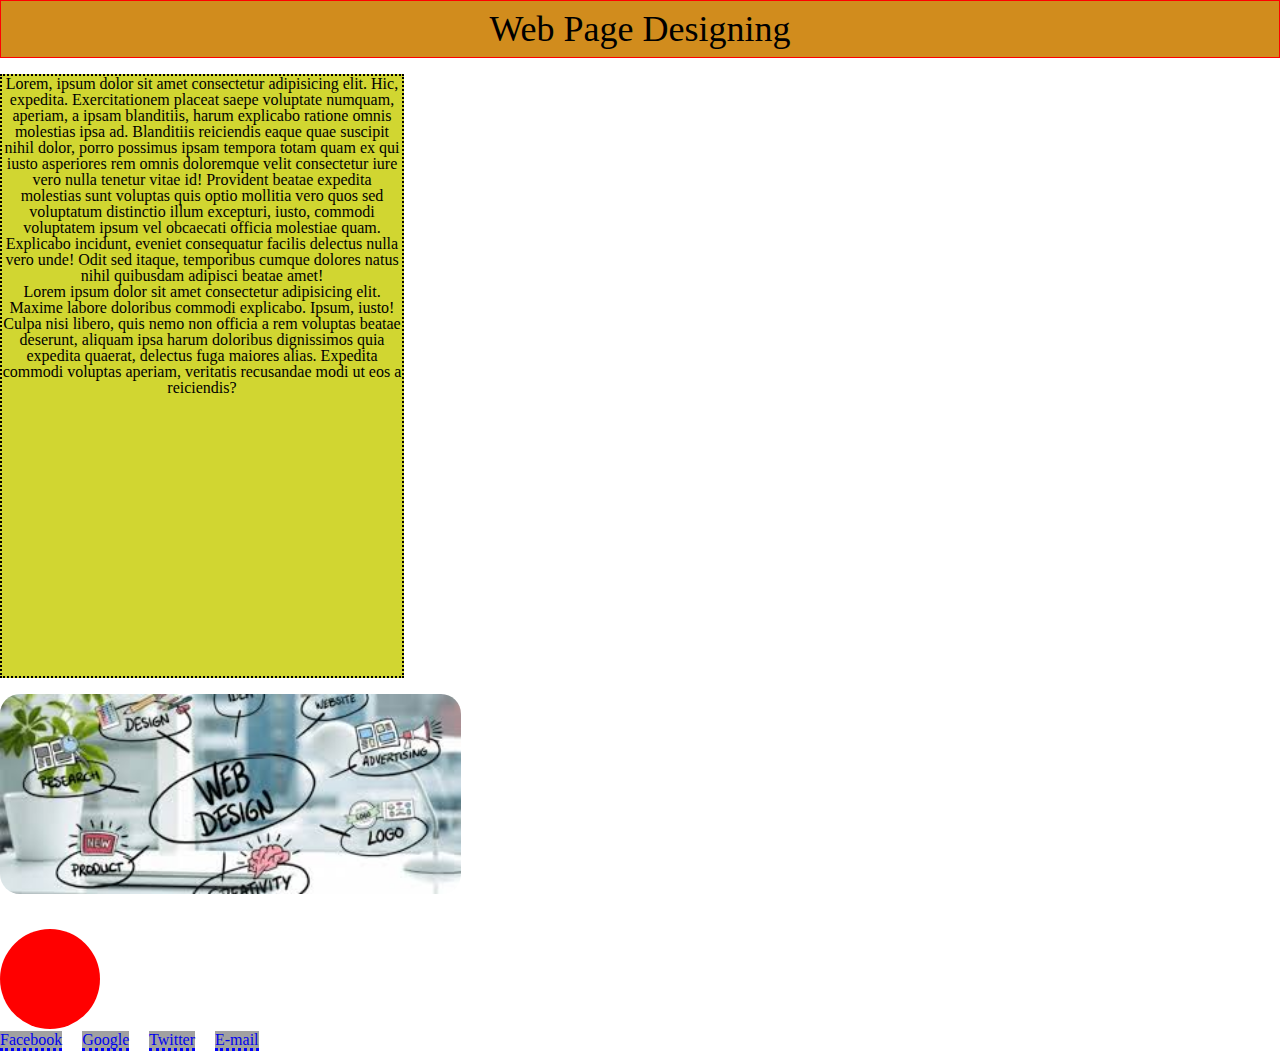
<file: block-BHaaap/index.html>
<!---

### Create a web page with the following characteristics:

1. Heading element(h1) should be at the top of the page.
2. After the heading, there should be a paragraph.
3. After the paragraph add an image having all the corner rounded.
4. Below the image, there should be a circle with red background.
5. At the bottom of the page, there must be a footer containing few links.
6. The H1 has 1px red solid borders, background color #D18C1D, and 10px of space between the content and the border (padding)
7. The paragraph is contained in 600px by 400px boxes with 2px black dotted borders and background color #D1D631
8. Links have a 3px blue dashed border on the bottom only and background color #A1A1A1

- Using CSS resets is necessary.
- Use semantic tags and keep the nesting and indentation proper.

--->
<!DOCTYPE html>
<html lang="en">

<head>
    <meta charset="UTF-8">
    <meta http-equiv="X-UA-Compatible" content="IE=edge">
    <meta name="viewport" content="width=device-width, initial-scale=1.0">
    <title>Box model</title>
    <link rel="stylesheet" href="./stylesheet/style.css">
</head>

<body>
    <header>
<h1>Web Page Designing</h1>
    </header>
    <section class="para">
<p>Lorem, ipsum dolor sit amet consectetur adipisicing elit. Hic, expedita. Exercitationem placeat saepe voluptate numquam, aperiam, a ipsam blanditiis, harum explicabo ratione omnis molestias ipsa ad. Blanditiis reiciendis eaque quae suscipit nihil dolor, porro possimus ipsam tempora totam quam ex qui iusto asperiores rem omnis doloremque velit consectetur iure vero nulla tenetur vitae id! Provident beatae expedita molestias sunt voluptas quis optio mollitia vero quos sed voluptatum distinctio illum excepturi, iusto, commodi voluptatem ipsum vel obcaecati officia molestiae quam. Explicabo incidunt, eveniet consequatur facilis delectus nulla vero unde! Odit sed itaque, temporibus cumque dolores natus nihil quibusdam adipisci beatae amet!</p>
<p>Lorem ipsum dolor sit amet consectetur adipisicing elit. Maxime labore doloribus commodi explicabo. Ipsum, iusto! Culpa nisi libero, quis nemo non officia a rem voluptas beatae deserunt, aliquam ipsa harum doloribus dignissimos quia expedita quaerat, delectus fuga maiores alias. Expedita commodi voluptas aperiam, veritatis recusandae modi ut eos a reiciendis?</p></section>
 
<img src="./stylesheet/image/images.jpg" alt="web design image">

<br><br><br>
 <nav class="circle"></nav>
<footer class="footer">
    <nav>
        <a href="www.facebook.com">Facebook</a>
        <a href="www.google.com">Google</a>
        <a href="#">Twitter</a>
        <a href="#">E-mail</a>
    </nav>
</footer>


</body>

</html>
</file>
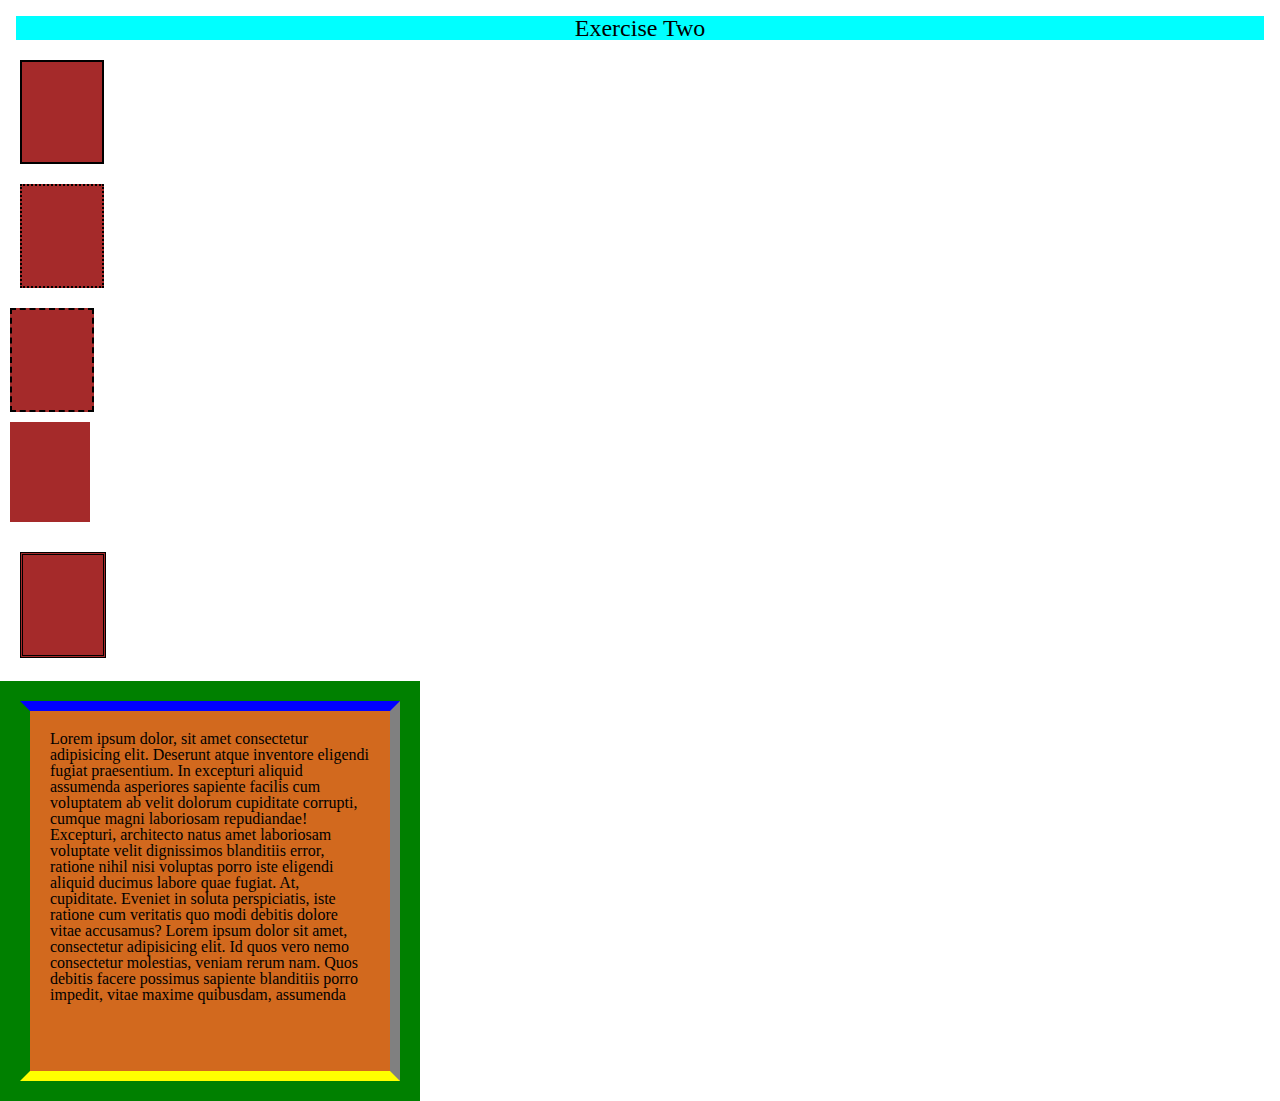
<file: block-BHaaaq/index.html>
<!---
### Create a page according to the layout shown below

![Box Model Exercise 2](https://raw.githubusercontent.com/suraj122/AC-STYLE-images/master/box-model/ex-2.png)

- Using CSS resets is necessary.
- Use semantic tags and keep the nesting and indentation proper.
--->
<!DOCTYPE html>
<html lang="en">

<head>
    <meta charset="UTF-8">
    <meta http-equiv="X-UA-Compatible" content="IE=edge">
    <meta name="viewport" content="width=device-width, initial-scale=1.0">
    <title>box-model 2</title>
    <link rel="stylesheet" href="./stylesheet/style.css">
</head>

<body>
    <header>Exercise Two</header>
    <main>
    <div class="solid"></div>
    <div class="dotted"></div>
    <div class="dashed"></div>
    <div class=" none"></div>
    <div class="double"></div>
    <div class="para">
    <p class="main">Lorem ipsum dolor, sit amet consectetur adipisicing elit. Deserunt atque inventore eligendi fugiat
        praesentium. In excepturi aliquid assumenda asperiores sapiente facilis cum voluptatem ab velit dolorum
        cupiditate corrupti, cumque magni laboriosam repudiandae! Excepturi, architecto natus amet laboriosam voluptate
        velit dignissimos blanditiis error, ratione nihil nisi voluptas porro iste eligendi aliquid ducimus labore quae
        fugiat. At, cupiditate. Eveniet in soluta perspiciatis, iste ratione cum veritatis quo modi debitis dolore vitae
        accusamus? Lorem ipsum dolor sit amet, consectetur adipisicing elit. Id quos vero nemo consectetur molestias,
        veniam rerum nam. Quos debitis facere possimus sapiente blanditiis porro impedit, vitae maxime quibusdam,
        assumenda</p>
    </div>
    </main>

</body>

</html>
</file>
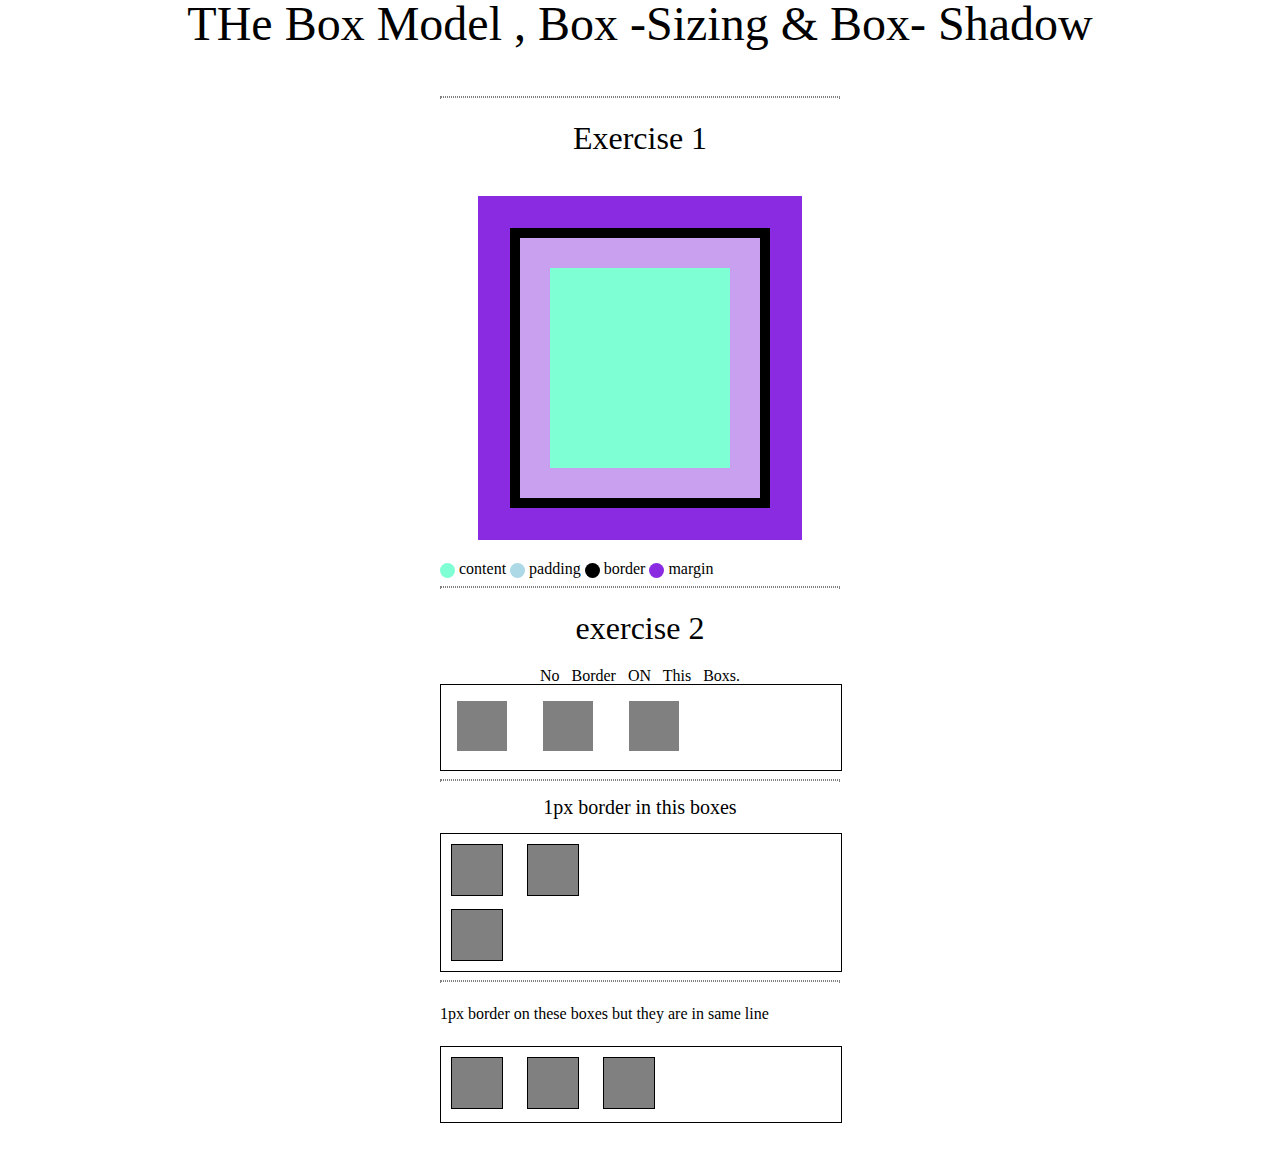
<file: block-BHaaau/index.html>
<!---
### Create a page according to the layout shown below

![Box Model Exercise 6](https://raw.githubusercontent.com/suraj122/AC-STYLE-images/master/box-model/ex-6.png)

#### Problems for exercise 2 in the layout

- Each parent container has width of 600px and border of 1px;
- Each children box has width 180px and height 100px as well as margin of 10px;
- Each child box which is having border has border-width 1px.
- Note in the first container the boxes do not have any border.

- Using CSS resets is necessary.
- Use semantic tags and keep the nesting and indentation proper.
--->
<!DOCTYPE html>
<html lang="en">
  <head>
    <meta charset="UTF-8" />
    <meta http-equiv="X-UA-Compatible" content="IE=edge" />
    <meta name="viewport" content="width=device-width, initial-scale=1.0" />
    <title>box- model -shadow</title>
    <link rel="stylesheet" href="./stylesheet/style.css" />
  </head>

  <body>
    <header>
      <h1>THe Box model , box -sizing & box- shadow</h1>
    </header>
    <main class="container">
      <hr />
      <section>
        <h2>Exercise 1</h2>
        <div class="paragraph"></div>
        <div>
          <span class="circle"></span>
          <span>content</span>
          <span class="circle blue"></span>
          <span>padding</span>
          <span class="circle green"></span>
          <span>border</span>
          <span class="circle margin"></span>
          <span>margin</span>
        </div>

        <hr />
      </section>
      <section>
        <h2>exercise 2</h2>
        <article><p>No Border ON This Boxs.</p></article>
        <div class="parent">
          <div class="boxes"></div>
          <div class="boxes"></div>
          <div class="boxes"></div>
        </div>
      </section>
      <hr />
      <section>
        <p class="pixel">1px border in this boxes</p>
        <div class="child">
          <div class="this"></div>
          <div class="this"></div>
          <div class="that"></div>
        </div>
      </section>
      <hr>
      <section>
        <p class="same">1px border on these boxes but they are in same line  </p>
       <div class="inline">
        <div class="square"></div>
        <div class="square"></div>
        <div class="square"></div>
</div>
      </section>
    </main>
  </body>
</html>
</file>
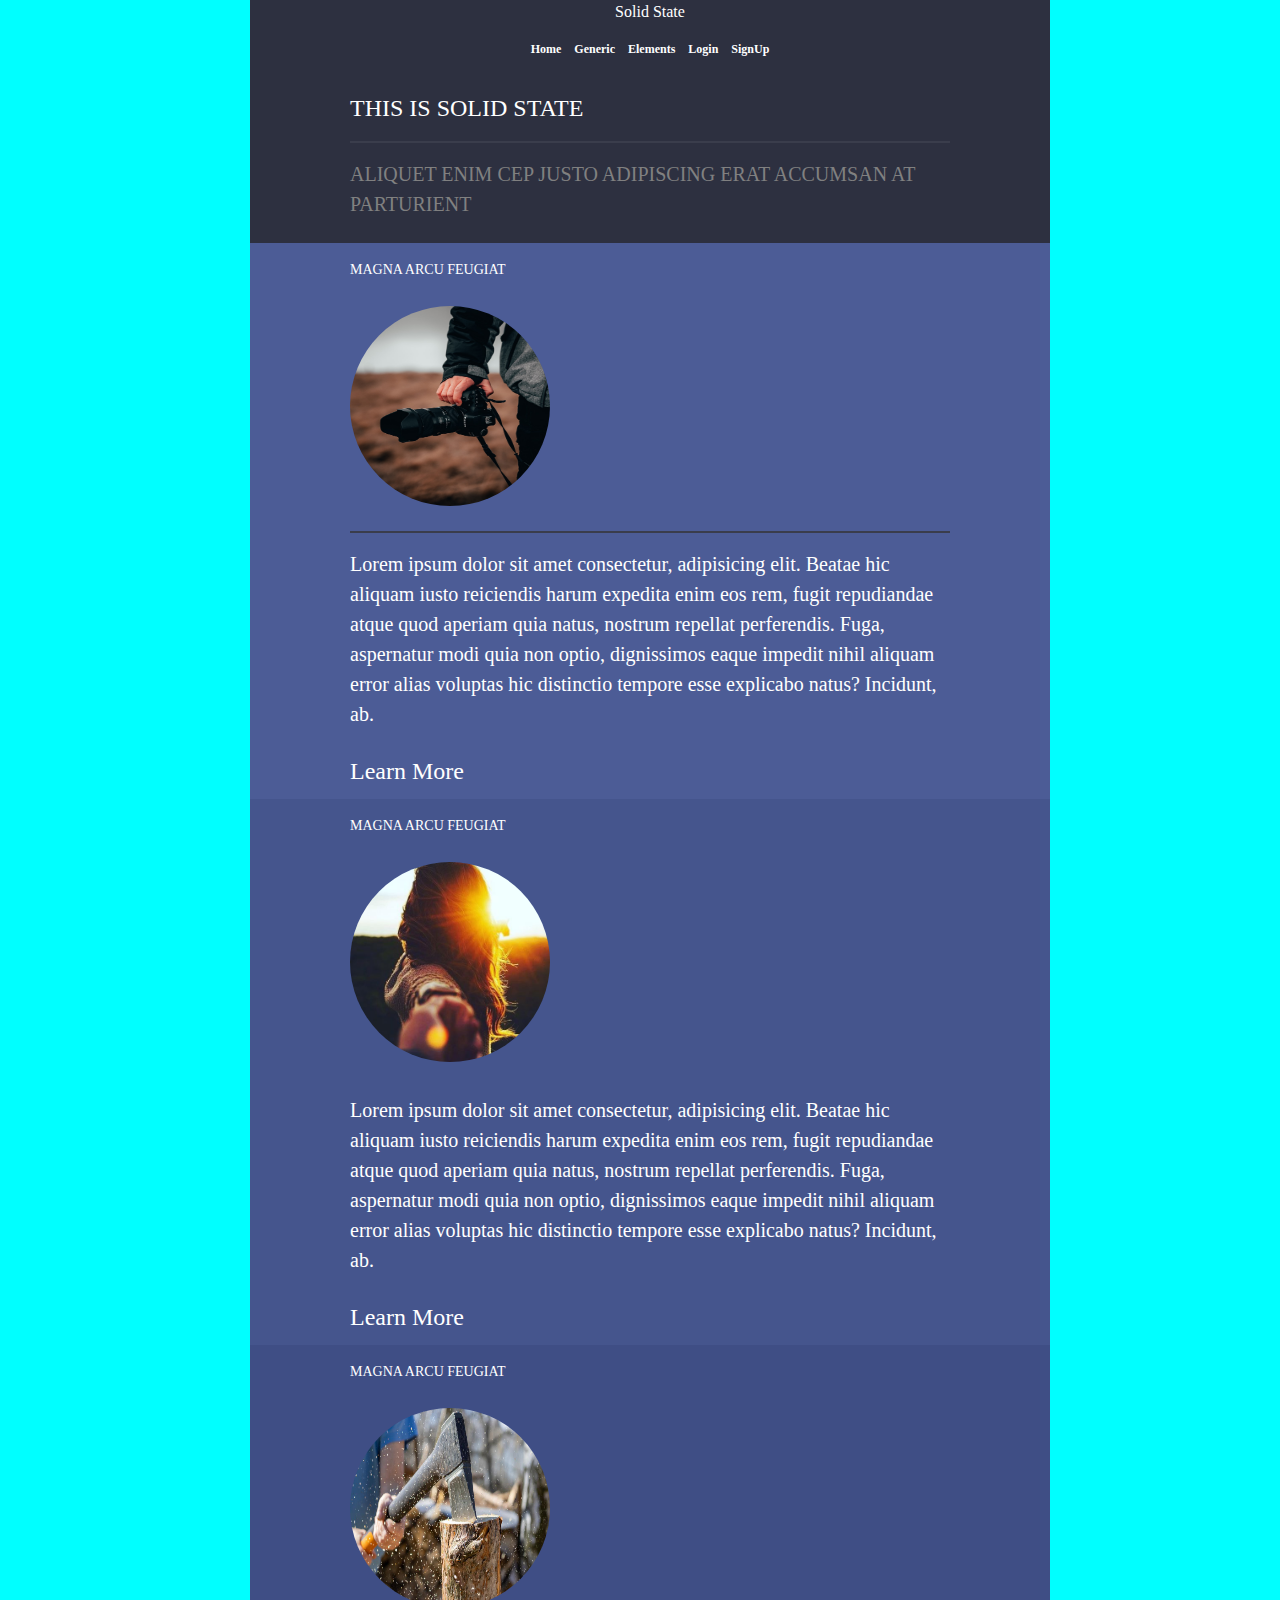
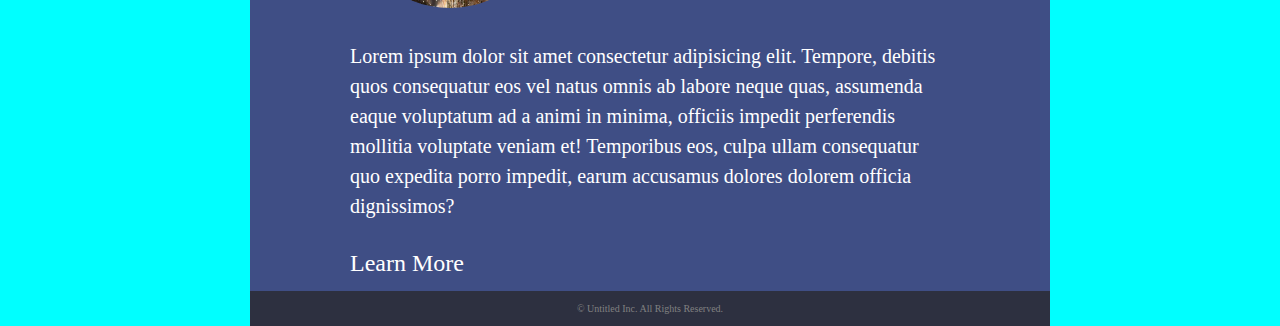
<file: block-BHaaav/index.html>
<!---
### Create a page according to the layout shown below

![Box Model Exercise 7](https://raw.githubusercontent.com/suraj122/AC-STYLE-images/master/box-model/ex-7.png)

- Using CSS resets is necessary.
- Use semantic tags and keep the nesting and indentation proper.

--->
<!DOCTYPE html>
<html lang="en">
<head>
    <meta charset="UTF-8">
    <meta http-equiv="X-UA-Compatible" content="IE=edge">
    <meta name="viewport" content="width=device-width, initial-scale=1.0">
    <title>box model styling</title>
    <link rel="stylesheet" href="./stylesheet/style.css">
</head>
<body>
   <main> <section>
        <header>Solid State</header>
        <div>
        <a href="#">Home</a>
        <a href="#">Generic</a>
        <a href="#">Elements</a>
        <a href="#">Login</a>
        <a href="#">SignUp</a>

        </div>
        <h1>THIS IS SOLID STATE</h1>
        <hr>
        <p>ALIQUET ENIM CEP JUSTO ADIPISCING ERAT ACCUMSAN AT PARTURIENT</p>
    </section>
    <section class="camera">
<h2>MAGNA ARCU FEUGIAT</h2>
<img src="./stylesheet/image/camera.jpg" alt="camera">
<hr>
 <p class="para">Lorem ipsum dolor sit amet consectetur, adipisicing elit. Beatae hic aliquam iusto reiciendis harum expedita enim eos rem, fugit repudiandae atque quod aperiam quia natus, nostrum repellat perferendis. Fuga, aspernatur modi quia non optio, dignissimos eaque impedit nihil aliquam error alias voluptas hic distinctio tempore esse explicabo natus? Incidunt, ab.</p>
 <nav>Learn More</nav></section>
 <section class="pochi">
    <h2>MAGNA ARCU FEUGIAT</h2>
    <img src="./stylesheet/image/girl.jpg" alt="girl">
    <p class="para">Lorem ipsum dolor sit amet consectetur, adipisicing elit. Beatae hic aliquam iusto reiciendis harum expedita enim eos rem, fugit repudiandae atque quod aperiam quia natus, nostrum repellat perferendis. Fuga, aspernatur modi quia non optio, dignissimos eaque impedit nihil aliquam error alias voluptas hic distinctio tempore esse explicabo natus? Incidunt, ab.</p>
    <nav>Learn More</nav>
 </section>
 <section class="graph">
    <h2>MAGNA ARCU FEUGIAT</h2>
<img src="./stylesheet/image/kulhadi.jpg" alt="kulhadi">
<p class="para">Lorem ipsum dolor sit amet consectetur adipisicing elit. Tempore, debitis quos consequatur eos vel natus omnis ab labore neque quas, assumenda eaque voluptatum ad a animi in minima, officiis impedit perferendis mollitia voluptate veniam et! Temporibus eos, culpa ullam consequatur quo expedita porro impedit, earum accusamus dolores dolorem officia dignissimos?</p>
<nav>Learn More</nav>

 </section>
 <footer> <small>&copy; Untitled Inc. All Rights Reserved.</small></footer>
</main>
    
</body>
</html>
</file>
<file: block-BHaaap/stylesheet/style.css>
/* http://meyerweb.com/eric/tools/css/reset/ 
   v2.0 | 20110126
   License: none (public domain)
*/

html, body, div, span, applet, object, iframe,
h1, h2, h3, h4, h5, h6, p, blockquote, pre,
a, abbr, acronym, address, big, cite, code,
del, dfn, em, img, ins, kbd, q, s, samp,
small, strike, strong, sub, sup, tt, var,
b, u, i, center,
dl, dt, dd, ol, ul, li,
fieldset, form, label, legend,
table, caption, tbody, tfoot, thead, tr, th, td,
article, aside, canvas, details, embed, 
figure, figcaption, footer, header, hgroup, 
menu, nav, output, ruby, section, summary,
time, mark, audio, video {
	margin: 0;
	padding: 0;
	border: 0;
	font-size: 100%;
	font: inherit;
	vertical-align: baseline;
}
/* HTML5 display-role reset for older browsers */
article, aside, details, figcaption, figure, 
footer, header, hgroup, menu, nav, section {
	display: block;
}
body {
	line-height: 1;
}
ol, ul {
	list-style: none;
    
}
blockquote, q {
	quotes: none;
}
blockquote:before, blockquote:after,
q:before, q:after {
	content: '';
	content: none;
}
table {
	border-collapse: collapse;
	border-spacing: 0;
}

/* style costomize */

h1{
 border:1px solid red ;
 background-color: #D18C1D;
 text-align: center;
 padding-bottom: 10px;
 padding-top:10px ;
 font-size: 36px;
}
.para{
    height: 600px;
    width: 400px;
background-color:#d1d631 ;
border: 2px dotted;
text-align: center;

margin-top: 16px;

}
img{
    height: 200px;
    border-radius: 20px;
    margin-top: 16px;


}
.circle{
    height: 100px;
    width: 100px;
    background-color: red;
    display: inline-block;
    border-radius: 100%;

}

a{
    text-decoration: none;
    background-color: #a1a1a1;
    border-bottom: 3px dotted blue;
    margin-right: 16px;
}
</file>
<file: block-BHaaaq/stylesheet/style.css>
/* http://meyerweb.com/eric/tools/css/reset/ 
   v2.0 | 20110126
   License: none (public domain)
*/

html, body, div, span, applet, object, iframe,
h1, h2, h3, h4, h5, h6, p, blockquote, pre,
a, abbr, acronym, address, big, cite, code,
del, dfn, em, img, ins, kbd, q, s, samp,
small, strike, strong, sub, sup, tt, var,
b, u, i, center,
dl, dt, dd, ol, ul, li,
fieldset, form, label, legend,
table, caption, tbody, tfoot, thead, tr, th, td,
article, aside, canvas, details, embed, 
figure, figcaption, footer, header, hgroup, 
menu, nav, output, ruby, section, summary,
time, mark, audio, video {
	margin: 0;
	padding: 0;
	border: 0;
	font-size: 100%;
	font: inherit;
	vertical-align: baseline;
}
/* HTML5 display-role reset for older browsers */
article, aside, details, figcaption, figure, 
footer, header, hgroup, menu, nav, section {
	display: block;
}
body {
	line-height: 1;
}
ol, ul {
	list-style: none;
}
blockquote, q {
	quotes: none;
}
blockquote:before, blockquote:after,
q:before, q:after {
	content: '';
	content: none;
}
table {
	border-collapse: collapse;
	border-spacing: 0;
}
 /* custmize style */
 header{
    background-color: aqua;
    text-align: center;
    margin: 16px;
    font-size: 24px;

 }

 .solid{
height: 100px;
width: 80px;
background-color: brown;
border: 2px solid black;
 margin: 20px 20px;


 }
 .dotted{
height: 100px;
width: 80px;
background-color:brown;
margin: 20px 20px;
border: 2px dotted black;

 }
 .dashed{
    height: 100px;
    width: 80px;
    background-color:brown;
    margin: 10px 10px;
    border: 2px dashed black;
 }
 .none{
    height: 100px;
    width: 80px;
    background-color:brown;
    margin: 10px 10px;
 }
 .double{
    height: 100px;
    width: 80px;
    background-color:brown;
    border:3px double;
    margin: 20px;
    display: inline-block;
    
 }
 .main{
    height: 320px;
    width: 320px;
    padding: 20px;
    margin: 20px;
    background-color: chocolate;
    border-top:10px solid blue;
    border-bottom:10px solid yellow ;
    border-right:10px solid grey  ;
    border-left:10px solid green ;
    outline: 20px solid green;
 }
 .para{
    border: 10px 20px solid orange;
 }
</file>
<file: block-BHaaau/stylesheet/style.css>
/* http://meyerweb.com/eric/tools/css/reset/ 
   v2.0 | 20110126
   License: none (public domain)
*/

html, body, div, span, applet, object, iframe,
h1, h2, h3, h4, h5, h6, p, blockquote, pre,
a, abbr, acronym, address, big, cite, code,
del, dfn, em, img, ins, kbd, q, s, samp,
small, strike, strong, sub, sup, tt, var,
b, u, i, center,
dl, dt, dd, ol, ul, li,
fieldset, form, label, legend,
table, caption, tbody, tfoot, thead, tr, th, td,
article, aside, canvas, details, embed, 
figure, figcaption, footer, header, hgroup, 
menu, nav, output, ruby, section, summary,
time, mark, audio, video {
	margin: 0;
	padding: 0;
	border: 0;
	font-size: 100%;
	font: inherit;
	vertical-align: baseline;
}
/* HTML5 display-role reset for older browsers */
article, aside, details, figcaption, figure, 
footer, header, hgroup, menu, nav, section {
	display: block;
}
body {
	line-height: 1;
}
ol, ul {
	list-style: none;
}
blockquote, q {
	quotes: none;
}
blockquote:before, blockquote:after,
q:before, q:after {
	content: '';
	content: none;
}
table {
	border-collapse: collapse;
	border-spacing: 0;
}
/* custom style */
h1{
    font-size: 48px;
    text-align: center;
    text-transform: capitalize;

}
.container{
    width: 400px;
    margin: 48px auto;
}
hr{
 border: 1px dotted ;
}
h2{
    text-align: center;
    font-size: 32px;
    margin: 24px;
}


.paragraph{
 width: 180px;
 height: 200px;
 background-color: aquamarine;
 border: 30px solid rgb(201, 159, 240);
 outline: 10px solid black;
 display: inline-block;
 box-shadow: 0 0 0 42px blueviolet;
 margin-top: 60px;
 margin:  60px 20%;
 
}

article{
    font-size: 16px;
    text-align: center;
    word-spacing: 8px;
}

.boxes{
    display: inline-block;
    height: 50px;
    width: 50px;
    background-color: grey;
    font-size: 0; 
    margin: 16px;
}

.pixel{
    font-size: 20px;
    text-align: center;
    margin: 16px;
}

.this{
    height: 50px;
    width: 50px;
    background-color:grey;
    margin: 10px;
    display: inline-block;
    border: 1px solid black;
}


.inline-block{
    display: inline-block;
}
.circle{
    width: 15px;
    height: 15px;
    background-color:aquamarine ;
    border-radius: 50%;
    display: inline-block;
    vertical-align: middle;

}
.blue{
    background-color:#ADD8E6 ;
}
.green{
    background-color: black;

}
.margin{
    background-color: blueviolet ;
}
.square{
    width: 50px;
    height: 50px;
    background-color:grey;
}
.parent{
    width: 400px;
    box-sizing: content-box;
    border:1px solid black ;
}
.child{
    width: 400px;
    box-sizing: content-box;
    border: 1px solid black;
}
.that{
    height: 50px;
    width: 50px;
    background-color: grey;
    margin-left: 10px;
    border: 1px solid black;
    margin-bottom: 10px;
}
.inline{
width: 400px;
box-sizing: content-box;
border: 1px solid black;
padding:  0 auto;
margin-top: 10px;
}
.square{
    width: 50px;
    height: 50px;
    display: inline-block;
    background-color: grey;
    margin: 10px;
    border: 1px solid black;
    
}
.same{
    margin-top: 24px;
    margin-bottom: 24px;
}
</file>
<file: block-BHaaav/stylesheet/style.css>
/* http://meyerweb.com/eric/tools/css/reset/ 
   v2.0 | 20110126
   License: none (public domain)
*/

html, body, div, span, applet, object, iframe,
h1, h2, h3, h4, h5, h6, p, blockquote, pre,
a, abbr, acronym, address, big, cite, code,
del, dfn, em, img, ins, kbd, q, s, samp,
small, strike, strong, sub, sup, tt, var,
b, u, i, center,
dl, dt, dd, ol, ul, li,
fieldset, form, label, legend,
table, caption, tbody, tfoot, thead, tr, th, td,
article, aside, canvas, details, embed, 
figure, figcaption, footer, header, hgroup, 
menu, nav, output, ruby, section, summary,
time, mark, audio, video {
	margin: 0;
	padding: 0;
	border: 0;
	font-size: 100%;
	font: inherit;
	vertical-align: baseline;
}
/* HTML5 display-role reset for older browsers */
article, aside, details, figcaption, figure, 
footer, header, hgroup, menu, nav, section {
	display: block;
}
body {
	line-height: 1;
    width: 800px;
    color: white;
    line-height: 1.5;
    
    background-color: aqua;
    margin-left: 250px;
}
ol, ul {
	list-style: none;
}
blockquote, q {
	quotes: none;
}
blockquote:before, blockquote:after,
q:before, q:after {
	content: '';
	content: none;
}
table {
	border-collapse: collapse;
	border-spacing: 0;
}
 /* COSTOM STYLE */
section{
    color: white;
    background-color: rgb(45,48,64);
}
header{
    text-align: center;
    font-size: 16px;
     margin-bottom: 16px; 
}
div{
text-align: center;
word-spacing: 10px;
text-decoration-line: none;
font-size: 12px;
}
a{
    text-decoration: none;
    color: #ffffff;
    font-weight: 700;
    
}
h1{
    font-size:24px ;
    margin-top: 32px;
    margin-bottom: 15px;
    margin-left: 100px;

}
hr{
    margin-left: 100px;
    margin-right: 100px;
    border:1px solid rgb(58,61,76);
}
p{
   font-size: 20px;
   margin:0px 100px ;
   color: grey;
   margin-top: 16px;
   padding-bottom: 24px;
}
.camera{
    background-color:rgb(76,92,150) ;
    color: white;
}
h2{
    font-size: 14px;
    margin-bottom: 16px;
    margin-left: 100px;
    padding-top: 16px;
}
img{
    width: 200px;
    height: 200px;
    border-radius: 50%;
    margin-left: 100px;
    margin-top: 10px;
    margin-bottom: 10px;
}
.para{
    color: white;
}
nav{
    margin-left: 100px;
    display: inline-block;
    margin-bottom: 10px;
    font-size: 24px;
}
.graph{
    background-color:rgb(63,78,133) ;
}
footer{
    background-color: rgb(45,48,64);
    text-align: center;
    font-size:10px;
    color: grey;
    padding: 10px;

}
.pochi{
    background-color: rgb(69,85,141);
}
</file>
